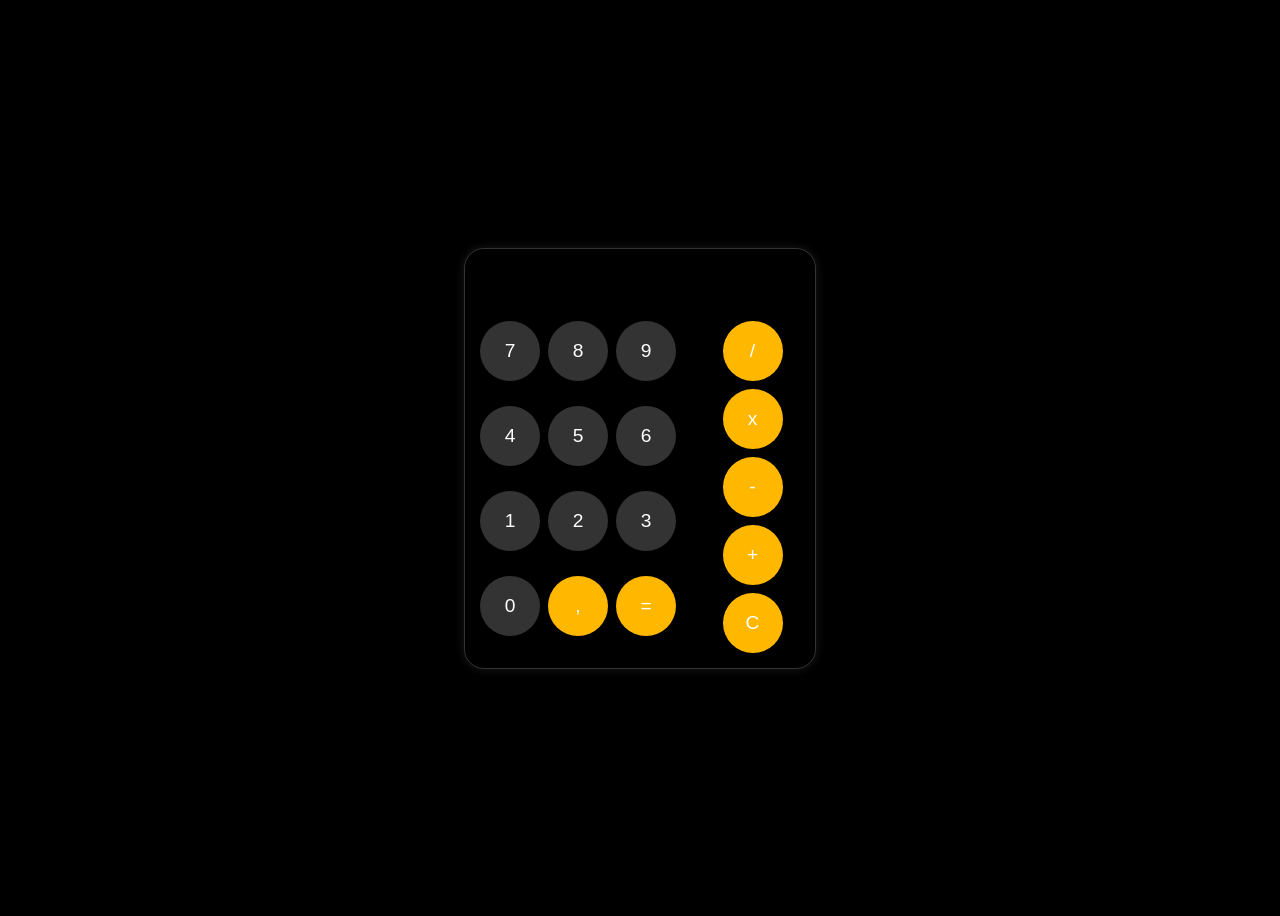
<file: Index.html>
<!DOCTYPE html>
<html lang="en">
  <head>
    <meta charset="UTF-8" />
    <meta name="viewport" content="width=device-width, initial-scale=1.0" />
    <title>Document</title>
    <link rel="stylesheet" href="style.css" />
    <script src="script.js"></script>
  </head>
  <body>
    <div class="calculator">
      <div id="calculation" class="calculation"></div>
      <input type="text" id="display" readonly />
      <div class="buttons">
        <div class="numbers">
          <div class="row">
            <button class="number" onclick="displayNumber('7')">7</button>
            <button class="number" onclick="displayNumber('8')">8</button>
            <button class="number" onclick="displayNumber('9')">9</button>
          </div>
          <div class="row">
            <button class="number" onclick="displayNumber('4')">4</button>
            <button class="number" onclick="displayNumber('5')">5</button>
            <button class="number" onclick="displayNumber('6')">6</button>
          </div>
          <div class="row">
            <button class="number" onclick="displayNumber('1')">1</button>
            <button class="number" onclick="displayNumber('2')">2</button>
            <button class="number" onclick="displayNumber('3')">3</button>
          </div>
          <div class="row">
            <button class="number" onclick="displayNumber('0')">0</button>
            <button class="operator" onclick="displayNumber(',')">,</button>
            <button class="operator" onclick="calculateResult()">=</button>
          </div>
        </div>
        <div class="operators">
          <button class="operator" onclick="performOperation('/')">/</button>
          <button class="operator" onclick="performOperation('*')">x</button>
          <button class="operator" onclick="performOperation('-')">-</button>
          <button class="operator" onclick="performOperation('+')">+</button>
          <button class="operator" onclick="clearDisplay()">C</button>
        </div>
      </div>
    </div>
  </body>
</html>
</file>
<file: style.css>
body {
  display: flex;
  justify-content: center;
  align-items: center;
  height: 100vh;
  background-color: #000;
}

.calculator {
  width: 320px;
  border: 1px solid #333;
  padding: 15px;
  border-radius: 20px;
  background-color: #000;
  box-shadow: 0 0 10px rgba(255, 255, 255, 0.1);
}

#calculation {
  font-size: 0.8em;
  color: rgba(255, 255, 255, 0.5);
  text-align: right;
  margin-bottom: 5px;
}

#display {
  width: 100%;
  height: 40px;
  margin-bottom: 10px;
  text-align: right;
  padding-right: 10px;
  font-size: 1.5em;
  color: #fff;
  background-color: #000;
  border: none;
}

.buttons {
  display: flex;
  gap: 10px;
}

.numbers {
  display: flex;
  flex-wrap: wrap;
  width: 75%;
  padding-right: 0;
  gap: 8px;
}

.operators {
  display: flex;
  flex-direction: column;
  width: 25%;
  padding-left: 0;
  gap: 8px;
}

.row {
  display: flex;
  width: 100%;
  gap: 8px;
}

button {
  width: 60px;
  height: 60px;
  flex: none;
  font-size: 1.2em;
  cursor: pointer;
  border-radius: 50%;
  border: none;
  padding: 0;
}

button.operator {
  background-color: #ffb700;
  color: #fff;
}

button.number {
  background-color: #333;
  color: #fff;
}

button:active {
  background-color: #555;
}

button.highlight {
  background-color: #fff;
}
</file>
